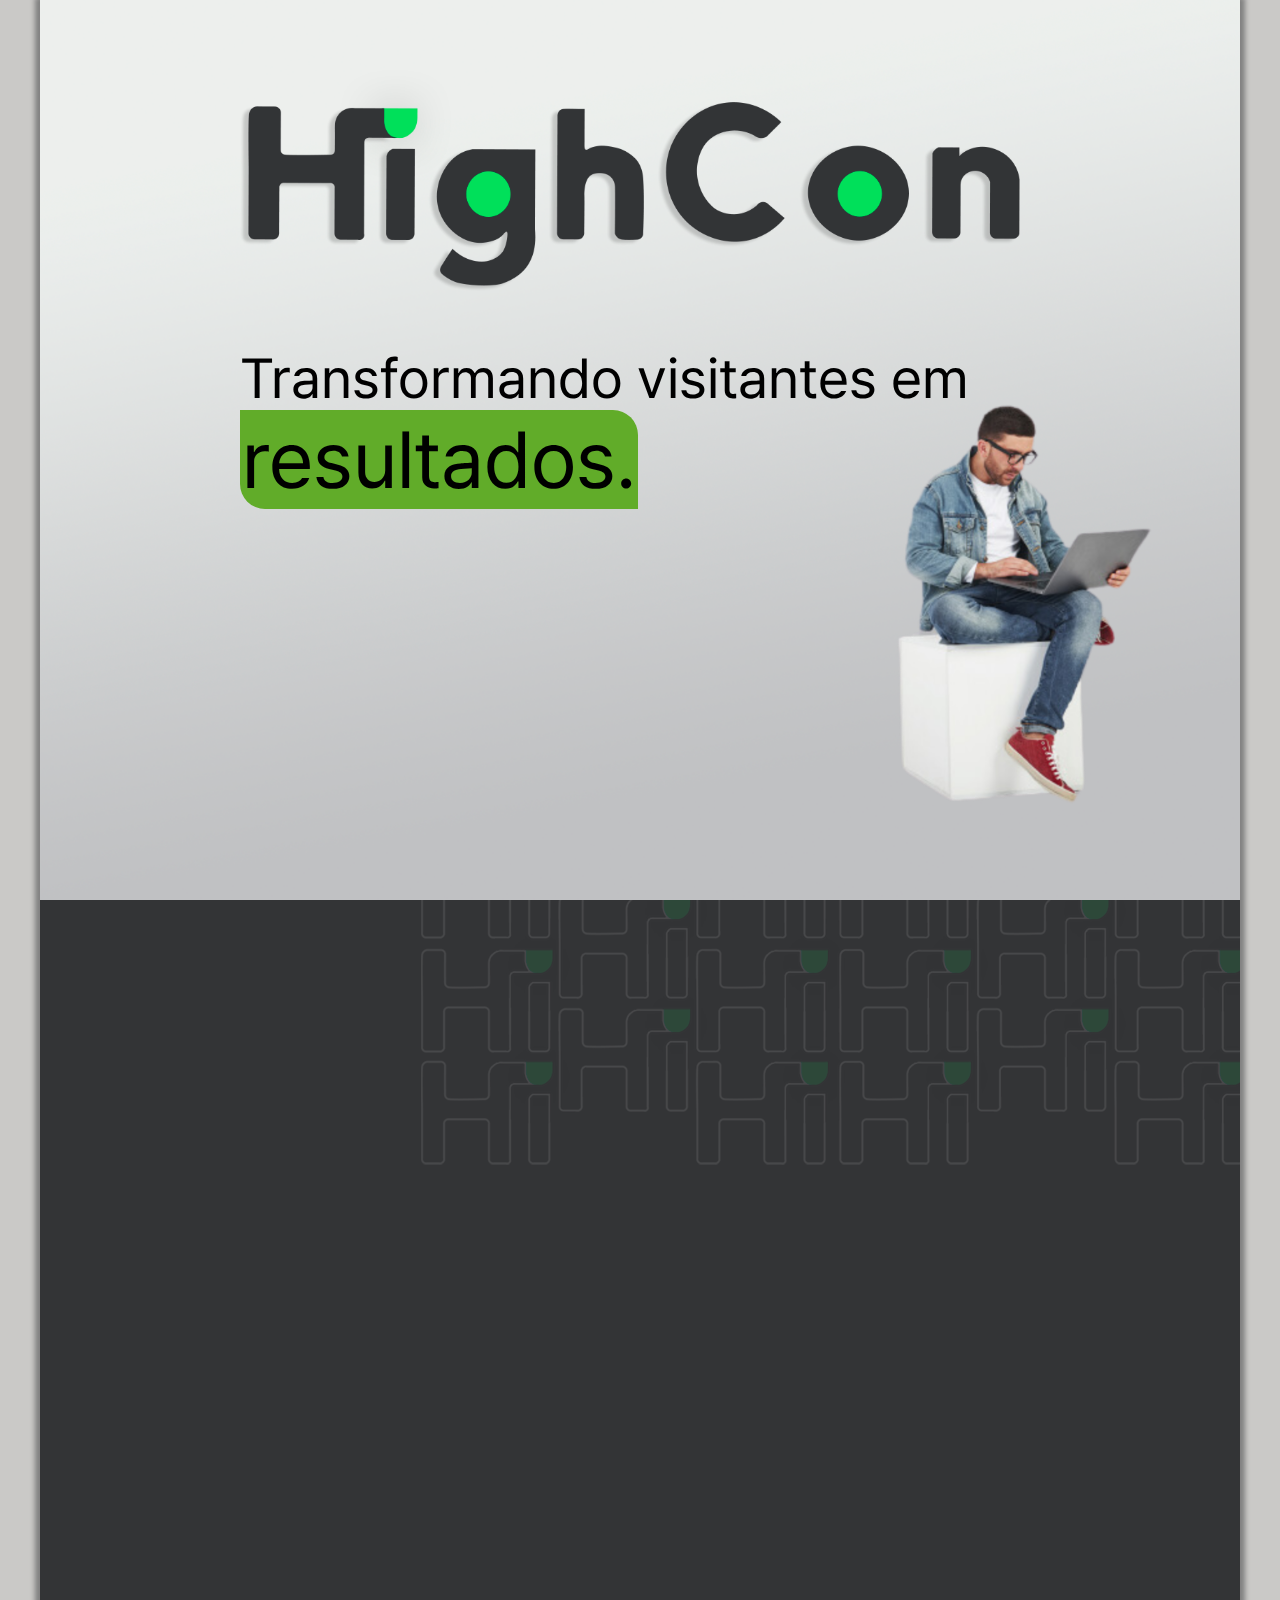
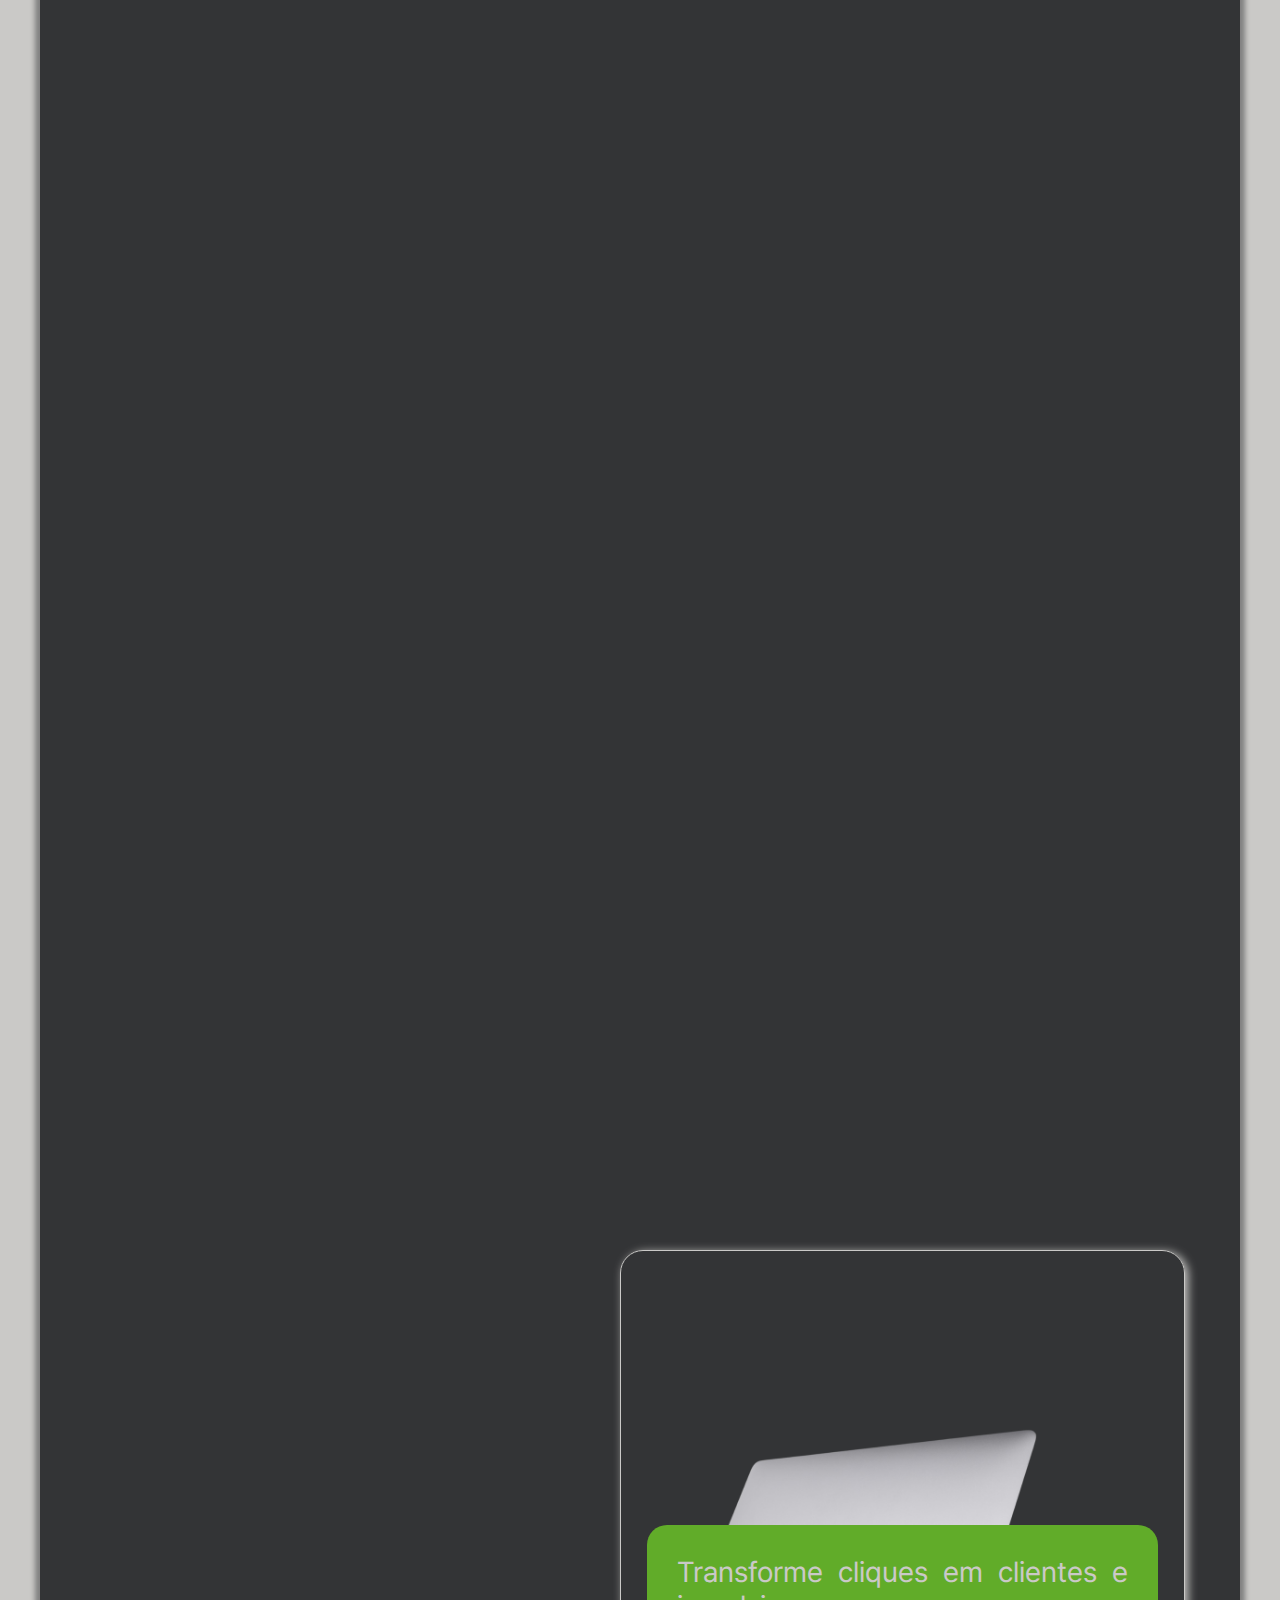
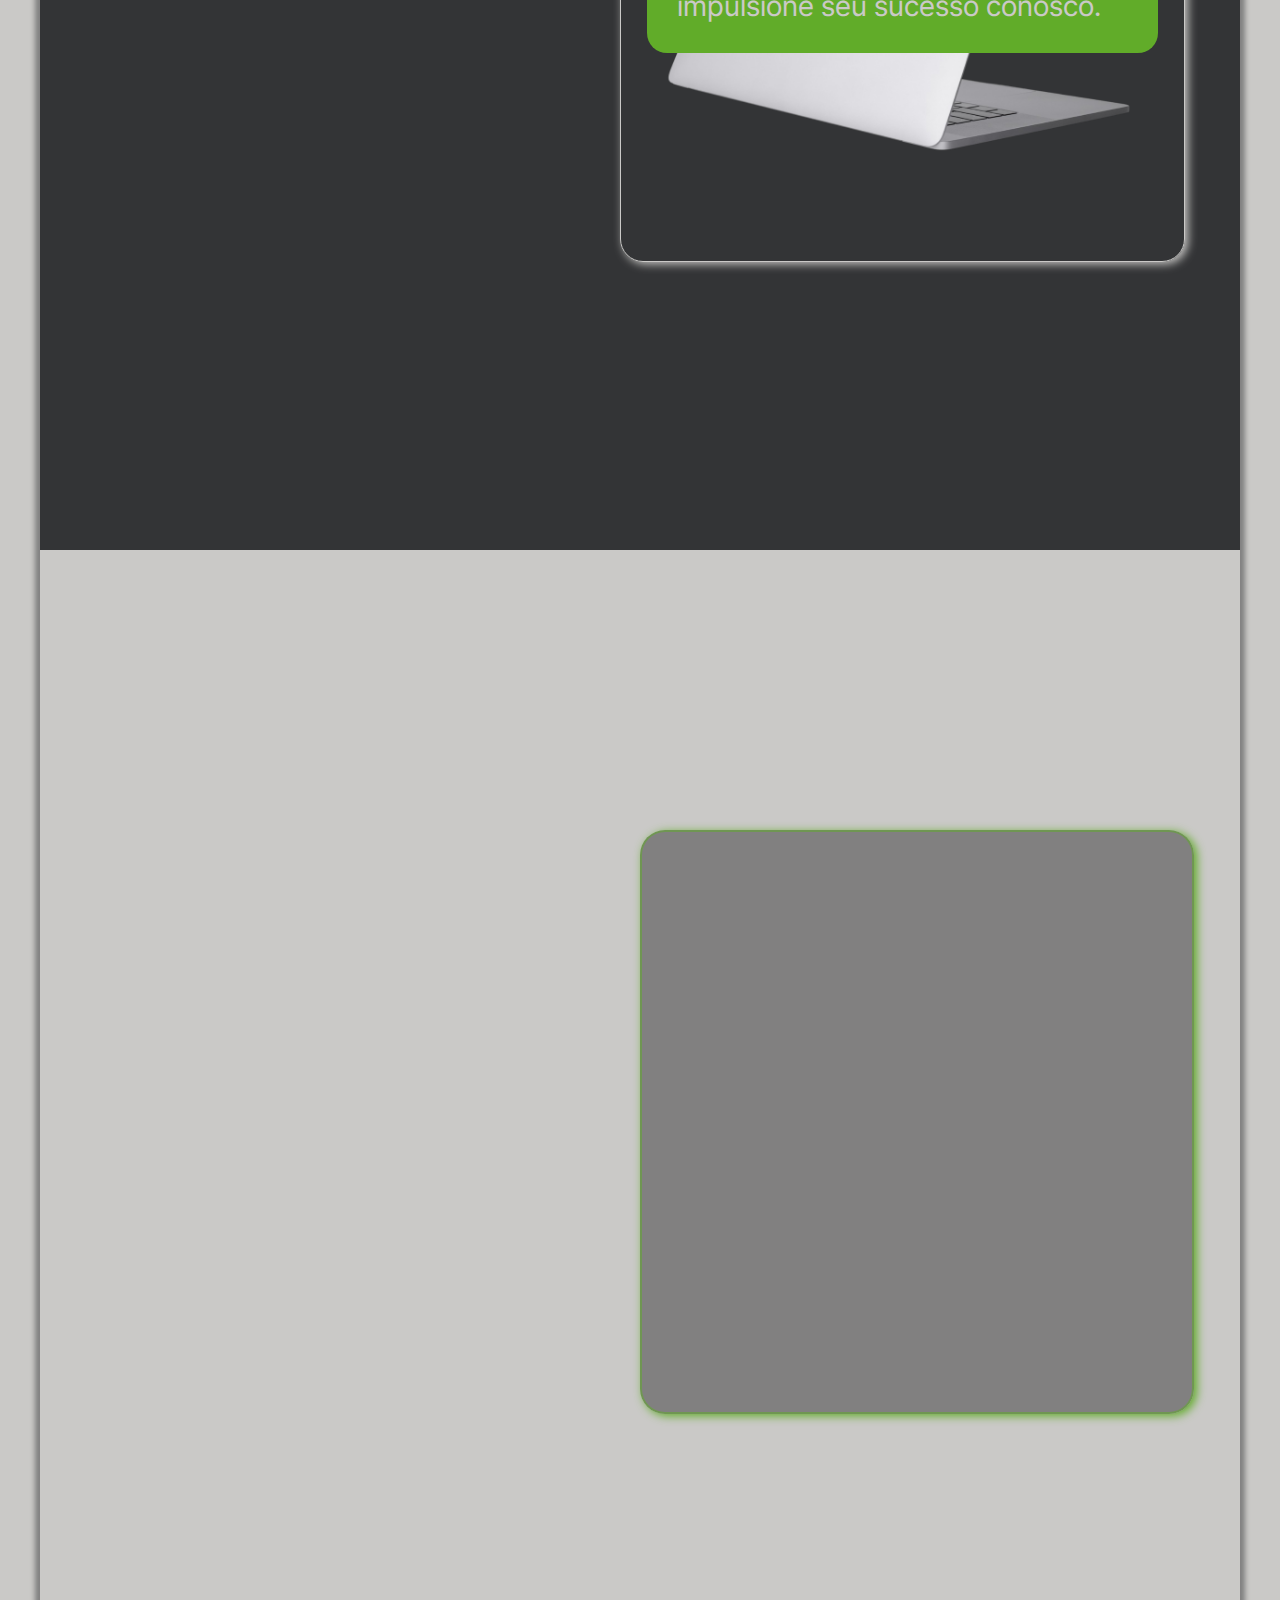
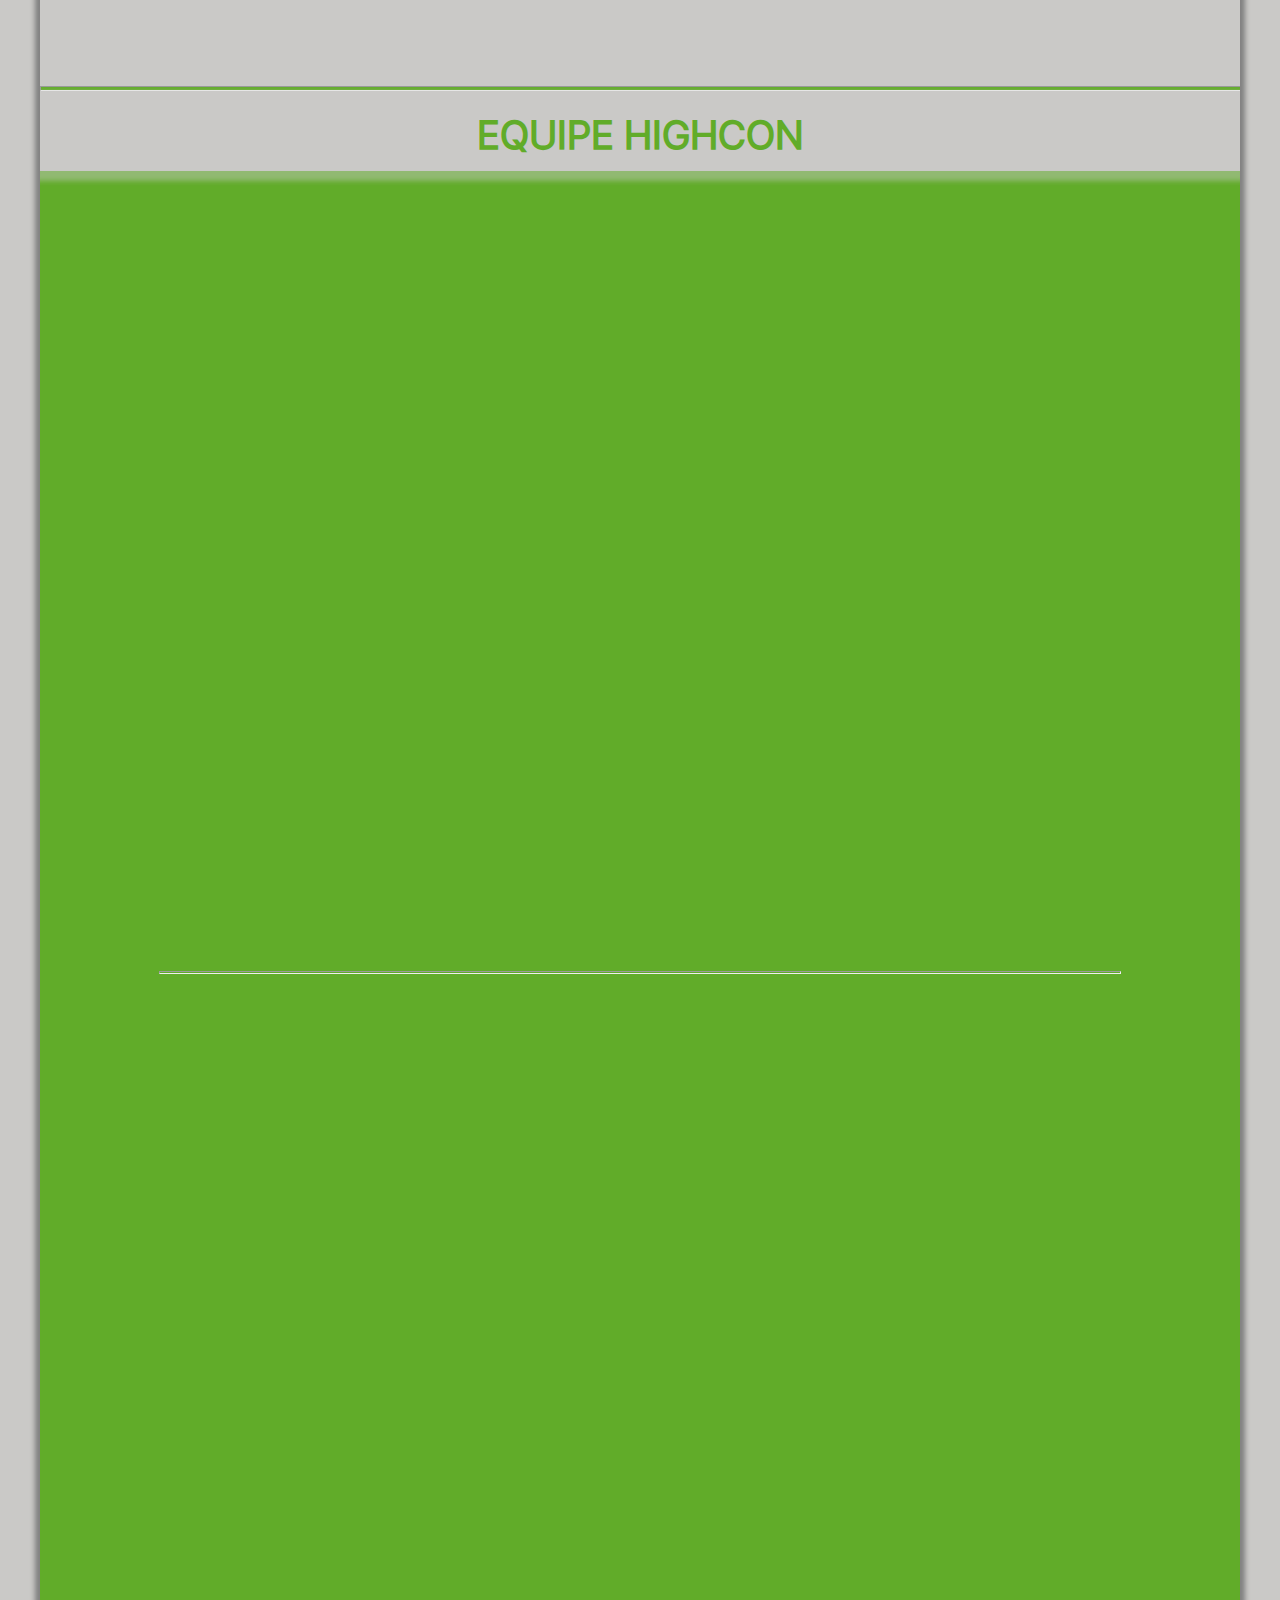
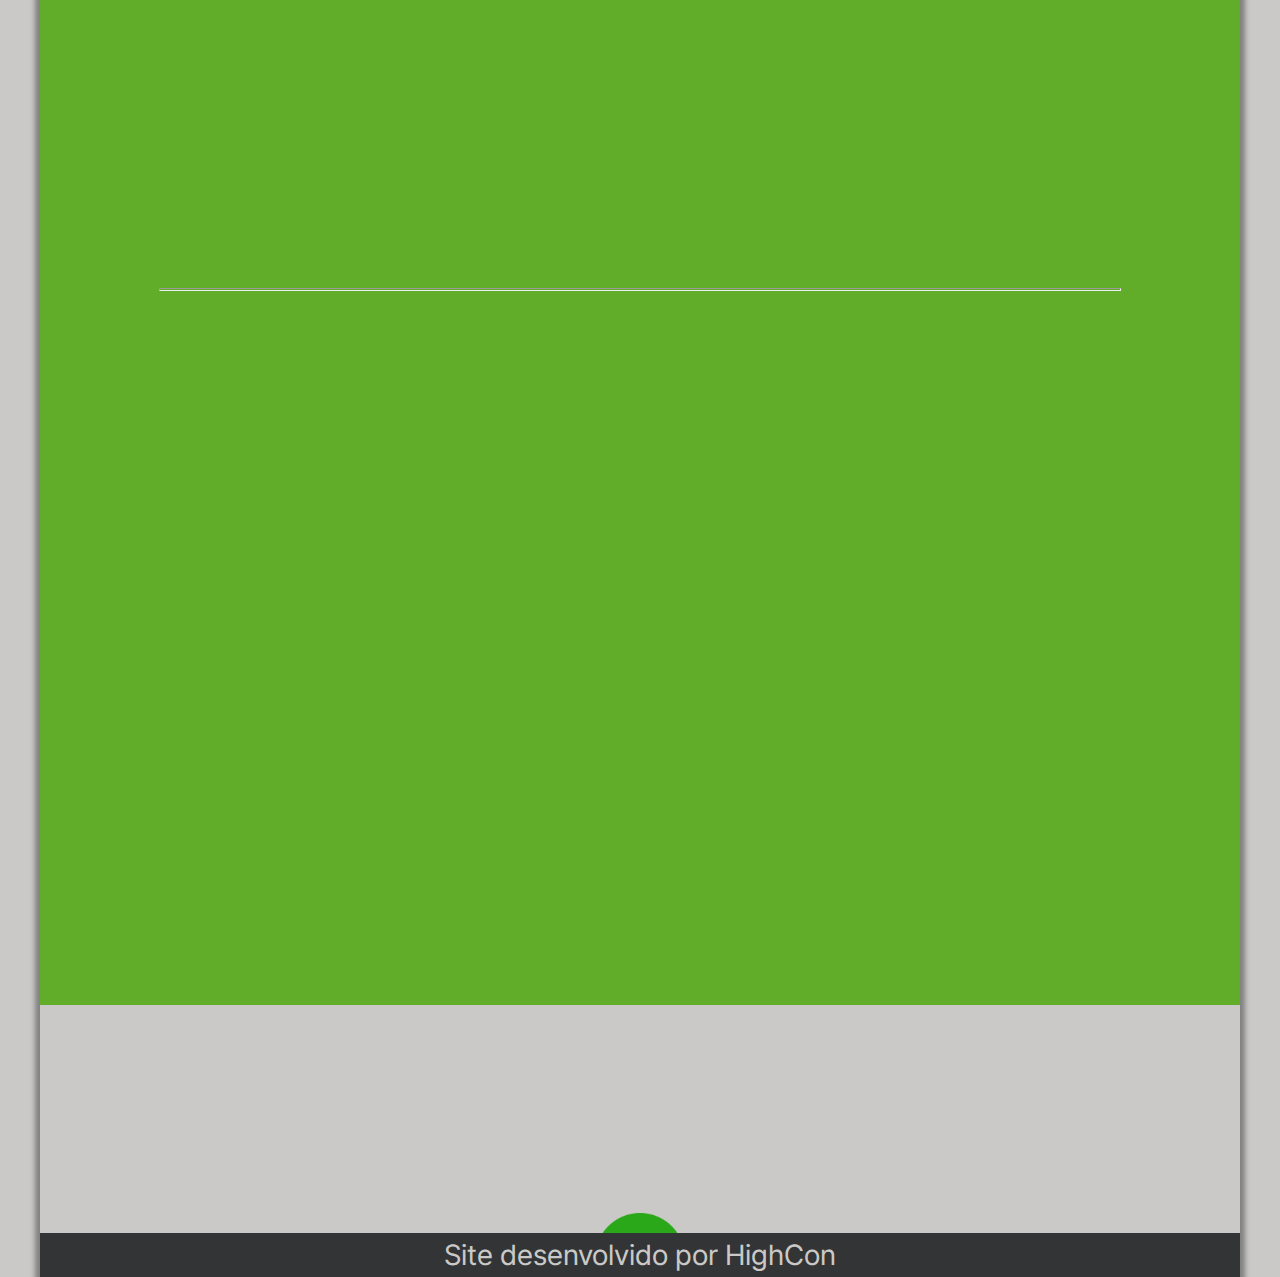
<file: index.html>
<!DOCTYPE html>
<html lang="pt-br">

<head>
    <meta charset="UTF-8">
    <meta name="viewport" content="width=device-width, initial-scale=1.0">
    <title>HighCon</title>
    <!--CSS-->
    <link rel="stylesheet" href="style.css">
    <link rel="stylesheet" href="media.css">
    <!--Animação-->
    <link rel="stylesheet" href="https://unpkg.com/aos@next/dist/aos.css" />
    <!--Favicon-->
    <link rel="shortcut icon" href="medias/img/highconverde2.jpg" type="image/jpeg">
    <!--Fonte Opens Sans-->
    <link rel="preconnect" href="https://fonts.googleapis.com">
    <link rel="preconnect" href="https://fonts.gstatic.com" crossorigin>
    <link href="https://fonts.googleapis.com/css2?family=Open+Sans:ital,wght@0,300..800;1,300..800&display=swap" rel="stylesheet">
    <!--Fonte Roboto-->
    <link rel="preconnect" href="https://fonts.googleapis.com">
    <link rel="preconnect" href="https://fonts.gstatic.com" crossorigin>
    <link href="https://fonts.googleapis.com/css2?family=Roboto:ital,wght@0,100;0,300;0,400;0,500;0,700;0,900;1,100;1,300;1,400;1,500;1,700;1,900&display=swap" rel="stylesheet">

    <!--Icone Menu-->
    <link href="https://fonts.googleapis.com/icon?family=Material+Icons" rel="stylesheet">
    <!--icone mensagem-->
    <link rel="stylesheet" href="https://fonts.googleapis.com/css2?family=Material+Symbols+Outlined:opsz,wght,FILL,GRAD@20..48,100..700,0..1,-50..200" />
    <!--icone e-mail-->
    <link rel="stylesheet" href="https://fonts.googleapis.com/css2?family=Material+Symbols+Outlined:opsz,wght,FILL,GRAD@20..48,100..700,0..1,-50..200" />

</head>

<body>
    <main>
        <div class="container" id="highcon">
            <div id="logo_high">
                <img id="logo" data-aos="zoom-in" src="medias/img/HIGH_CON.png" alt="logo HighCon" data-aos="fade-in">

            </div>
            <div class="paragrafo">
                <p data-aos="fade-right">Transformando visitantes em<br> <span id="resultados" data-aos="fade-in">resultados.</span>
                </p>
            </div>
            <div class="imagens">
                <img id="man_notebook" data-aos="fade-left" src="medias/img/homem_com_notebook.png" alt="homem sentado com notebook ">
            </div>
        </div>
        <div class="container" id="converter">
            <div class="paragrafo">
                <h1 id="title_converter" data-aos="fade-left">Converter.</h1>
                <p data-aos="fade-up">Uma landing page eficaz é capaz de converter instantaneamente os <span class="bold_verde" data-aos="fade-right">visitantes</span> em <span class="bold_verde" data-aos="fade-left">potenciais clientes.</span></p>
            </div>
            <div class="imagens">
                <img id="note_aberto" src="medias/img/notebook.png" alt="notebook aberto" data-aos="slide-left">
            </div>
        </div>

        <div class="container" id="imersao">
            <div class="paragrafo">
                <h1 data-aos="fade-down">Imersão &<br>Responsividade.</h1>
                <p data-aos="fade-left">Um <span class="bold_verde">layout atrativo</span> e um <span class="bold_verde">copy persuasivo</span> são essenciais para cativar seus prospects.</p>
                <p data-aos="fade-right">Além disso, um site <span class="bold_verde">otimizado </span>é crucial para proporcionar a<span class="bold_verde"> melhor experiência ao usuário</span> e impulsionar os resultados <span class="bold_verde">na gestão de tráfego</span>.</p>
            </div>
            <div class="imagens">
                <img id="celular_verde" data-aos="fade-left" src="medias/img/celular_verde740x900.png" alt=" ">
            </div>
        </div>

        <div class="container" id="landing">
            <div class="paragrafo">
                <h1 data-aos="slide-down">LANDING PAGES E SITES</h1>
                <p data-aos="slide-right">Na HighCon,nossos sites e landing pages são projetados para converter.</p>
                <p data-aos="slide-left">Com estética cativante e chamadas a ação irresistíveis, garantimos uma jornada do visitante que resulta em conversões tangíveis.</p>
                <div class="destaque" data-aos="slide-up">
                    <p class="destaque_verde">Transforme cliques em clientes e impulsione seu sucesso conosco.</p>
                </div>
            </div>
            <div class="imagens">
                <img id="not_landing" src="medias/img/notebook_semfundo.png" alt="notebook aberto" data-aos="slide-left">
            </div>

        </div>
        <div class="container" id="landing_desktop">
            <div class="imagens">
                <img id="not_landing" src="medias/img/notebook_semfundo.png" alt="notebook aberto" data-aos="slide-left">
            </div>
            <div class="paragrafo">
                <h1 data-aos="slide-down">LANDING PAGES E SITES</h1>
                <p data-aos="slide-right">Na HighCon,nossos sites e landing pages são projetados para converter.</p>
                <p data-aos="slide-left">Com estética cativante e chamadas a ação irresistíveis, garantimos uma jornada do visitante que resulta em conversões tangíveis.</p>
                <div class="destaque" data-aos="slide-down">
                    <p class="destaque_verde">Transforme cliques em clientes e impulsione seu sucesso conosco.</p>
                </div>
            </div>


        </div>
        <div class="container" id="gestao">

            <div class="paragrafo" class="on-screen">
                <h1 data-aos="slide-down">GESTÃO DE TRÁFEGO</h1>
                <p data-aos="fade-left">A gestão de tráfego com um site/landing page eficaz é vital para impulsionar as vendas.</p>
                <p data-aos="fade-right">Direcionando tráfego qualificado para uma presença online bem elaborada, aumentamos<br>visibilidade e a chance de conversão.</p>
                <div class="destaque" data-aos="fade-up">
                    <p class=" destaque_verde ">Essa combinação estratégica impulsiona a geração de leads, otimizando a eficiência na transformação de visitantes em clientes.</p>
                </div>
            </div>
            <div class="imagens">
                <img id="mao_celular" src="medias/img/celular740x900.png" alt="notebook aberto" data-aos="fade-right">
            </div>

        </div>
        <div class="container" id="equipe">
            <div class="time_high">
                <hr class="hr_equipe">
                <div>
                    <h1>EQUIPE HIGHCON</h1>
                </div>
                <div class="perfil" class="anderson">
                    <img src="medias/fotos/petry.png" alt="Foto Sócio Anderson Petry" class="imagem" data-aos="fade-right">

                    <p class="paragrafo" class="anderson" data-aos="fade-left">Esse é o <span class="bold_white">Anderson</span> (mais solicitado com Petry), um entusiasta de tecnologia, tem como responsabilidade garantir que seu site seja responsivo e otimizado para que o <span class="bold_white ">SEO</span>                        esteja alinhado à sua estratégia. Nosso objetivo é aumentar sua visibilidade, buscando a maior taxa de sucesso possível. Estamos comprometidos em oferecer soluções tecnológicas que impulsionem sua presença digital e aprimorem sua
                        performance na web.
                    </p>
                </div>
                <hr class="hr_equipe1">
                <div class="perfil " class="gustavo">
                    <img src="medias/fotos/gustavo.jpg" alt="Foto sócio Gustavo Schoreder" class="imagem" data-aos="fade-left">
                    <p class="paragrafo" class="gustavo" data-aos="fade-right">Com uma imersão de seis anos no dinâmico mundo do marketing, <span class="bold_white ">Gustavo Schroeder</span> personifica a essência da comunicação e criatividade na HighCon, ocupando o cargo de diretor de marketing. Com um olhar
                        abrangente que abarca todas as facetas e estratégias do marketing, Gustavo concentra sua energia no universo digital, trazendo consigo um arsenal de conhecimentos para impulsionar os resultados da empresa. Sua vasta experiência
                        e paixão pelo marketing o tornam um verdadeiro maestro das campanhas, pronto para elevar a marca a novos patamares de sucesso.</p>

                </div>
                <hr class="hr_equipe1">
                <div class="perfil " class="joelson">
                    <img src="medias/fotos/joelson.jpg" alt="Foto sócio Joelson Machado" class="imagem" data-aos="fade-right">
                    <p class="paragrafo" class="joelson" data-aos="fade-left">Cuidando do nosso comercial, temos <span class="bold_white">Joelson Machado</span>, diretor comercial da Highcon. Com mais de 10 anos de experiência em vendas, seu trabalho é ajudar empresas a ganhar visibilidade na internet e aumentar
                        sua lucratividade. Nosso foco é fazer com que nossos clientes conquistem seu espaço online, chegando a mais pessoas com menos esforço.</p>
                </div>
            </div>

        </div>
        <div id="contato">
            <h1 data-aos="fade-down">Vamos bater um papo?</h1>
            <a href="https://wa.me/5547996575683" id="whats_a"><img src="medias/img/whats.png" id="whats_icone" alt="whatsapp" data-aos="slide-up">
            </a>
            <!-- <a href="mailto:adm.highcon@gmail.com " type="e-mail-- "><span class="material-symbols-outlined " id="icone_email ">
                mail
                </span></a>-->
        </div>
        <footer>
            <div>
                <p id="rodape">Site desenvolvido por HighCon</p>
            </div>
        </footer>
    </main>

    <script src="https://unpkg.com/aos@next/dist/aos.js "></script>
    <script>
        AOS.init({
            duration: 2000,
        });
    </script>
</body>


</html>

</html>
</file>
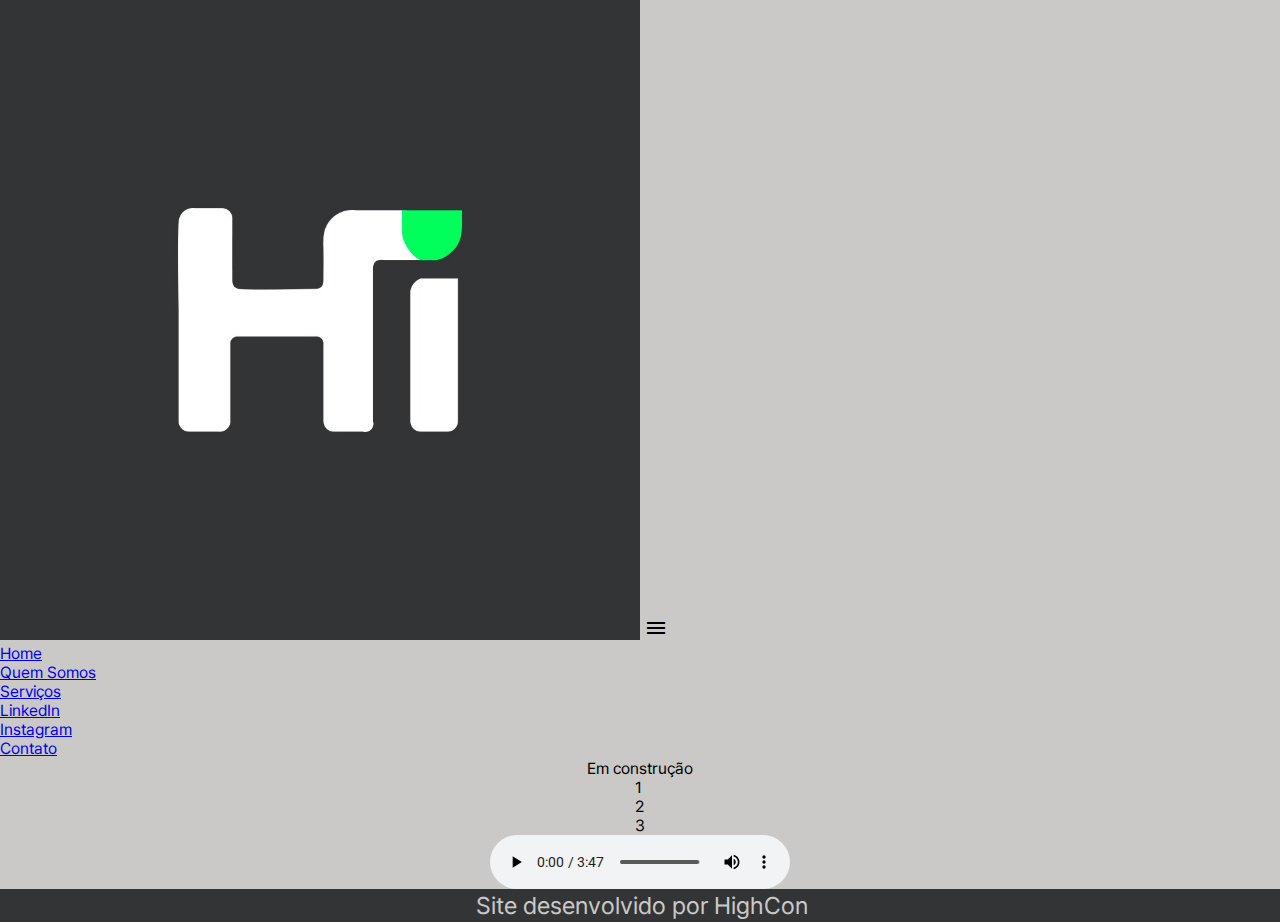
<file: src/servicos.html>
<!DOCTYPE html>
<html lang="pt-br">

<head>
    <meta charset="UTF-8">
    <meta name="viewport" content="width=device-width, initial-scale=1.0">
    <title>HighCon</title>
    <!--CSS-->
    <link rel="stylesheet" href="../css/style.css">
    <link rel="stylesheet" href="../css/media.css">
    <!-- JS -->
    <script type="text/javascript" src="../js/script.js"></script>
    <link rel="shortcut icon" href="../medias/img/highconverde2.jpg" type="image/jpeg">
    <!--Fonte Opens Sans-->
    <link rel="preconnect" href="https://fonts.googleapis.com">
    <link rel="preconnect" href="https://fonts.gstatic.com" crossorigin>
    <link href="https://fonts.googleapis.com/css2?family=Open+Sans:ital,wght@0,300..800;1,300..800&display=swap" rel="stylesheet">
    <!--Fonte Roboto-->
    <link rel="preconnect" href="https://fonts.googleapis.com">
    <link rel="preconnect" href="https://fonts.gstatic.com" crossorigin>
    <link href="https://fonts.googleapis.com/css2?family=Roboto:ital,wght@0,100;0,300;0,400;0,500;0,700;0,900;1,100;1,300;1,400;1,500;1,700;1,900&display=swap" rel="stylesheet">

    <!--Icone Menu-->
    <link href="https://fonts.googleapis.com/icon?family=Material+Icons" rel="stylesheet">

</head>

<body onresize="mudouTamanho()">
    <header>
        <img src="../medias/img/logoverde.jpg" alt="Logo HighCon">
        <i id="menu_burguer" class="material-icons" onclick="clickMenu()">menu</i>
        <menu id="menu_itens">
            <ul>
                <li><a href="../index.html">Home</a></li>
                <li><a href="#">Quem Somos</a></li>
                <li><a href="#">Serviços</a></li>
                <li><a href="#">LinkedIn</a></li>
                <li><a href="#">Instagram</a></li>
                <li><a href="https://api.whatsapp.com/send?phone=5547996575683">Contato</a></li>
            </ul>
        </menu>
    </header>
    <main>
        <p id="em_construcao">Em construção</p>
        <div id="container">
            <div class="card_service">1</div>
            <div class="card_service">2</div>
            <div class="card_service">3</div>
        </div>
        <audio controls autoplay id="myaudio">
            <source src="../medias/music/High Voltage - Linkin Park (128kbit_AAC).m4a" type="audio/mpeg">
        </audio>
    </main>
    <footer>
        <p id="rodape">Site desenvolvido por HighCon</p>
    </footer>

</body>

</html>
</file>
<file: style.css>
@charset "UTF-8";
@media screen and (min-width:769px) {
    @font-face {
        font-family: 'Pretendard';
        src: url('../fonts/pretendard/public/static/Pretendard-Regular.otf');
    }
    * {
        padding: 0px;
        margin: 0px;
        font-size: 1em;
        font-family: var(--font3);
    }
     :root {
        --cor1: #cac9c7;
        --cor1t: #cac9c776;
        --cor2: #333436;
        --cor2t: #3334367c;
        --cor3: #61ac29;
        --cor4: #A9ABAA;
        --font1: "Roboto", sans-serif;
        --font2: "Open Sans", sans-serif;
        --font3: "Pretendard", "Roboto", sans-serif;
    }
    body,
    html {
        display: block;
        margin: 0;
        padding: 0;
        background-color: var(--cor1);
        font-family: var(--font3);
        margin: auto;
    }
    main {
        display: block;
        min-width: 300px;
        max-width: 1200px;
        margin: auto;
        box-shadow: 0 2px 5px 5px var(--cor2t);
        overflow: hidden;
    }
    /* --- CONFIGURAÇÕES GERAIS ---*/
    .imagens {
        display: block;
        margin-top: auto;
        margin-right: auto;
        margin-bottom: auto;
        margin-left: auto;
    }
    .bold_verde {
        font-size: 1.2em;
        color: var(--cor3);
        font-weight: bolder;
    }
    /* --- PRIMEIRA LAMINA ---*/
    #highcon {
        background-image: url(medias/img/fundo_off_white.png);
        background-size: cover;
        margin: 0px;
        height: 100vh;
        transition: all 4s ease-in;
    }
    #logo {
        margin: 70px 0px 0px 200px;
        font-size: 3em;
        width: 65%;
    }
    #man_notebook {
        display: block;
        position: relative;
        float: right;
        margin-top: -120px;
        height: 450px;
        z-index: 1;
    }
    #highcon .paragrafo {
        margin: 40px 0px 0px 200px;
    }
    #highcon .paragrafo p {
        font-size: 3.5em;
        margin: 50px 0px 0px 0px;
    }
    #highcon span {
        font-size: 5rem;
        padding: 2px;
        margin-top: 2px;
        background-color: var(--cor3);
        border-radius: 0 25px 0 25px;
    }
    /* --- SEGUNDA LAMINA ---*/
    #converter {
        display: flex;
        background-image: url(medias/img/hihihihihih.png);
        background-color: var(--cor2);
        position: relative;
        background-attachment: fixed;
        background-repeat: no-repeat;
        background-position: right;
        width: 100%;
        height: 100vh;
        color: var(--cor1);
    }
    #converter .paragrafo {
        display: block;
        margin-top: auto;
        margin-bottom: auto;
        min-width: 450px;
        max-width: 80%;
    }
    #converter .paragrafo p {
        display: block;
        font-size: 3em;
        margin-top: auto;
        margin-bottom: auto;
        margin-left: 100px;
        padding-top: 20px;
        min-width: 450px;
        max-width: 80%;
        text-align: right;
    }
    #converter .paragrafo h1 {
        display: block;
        text-align: right;
        justify-content: center;
        padding-right: 30px;
        font-size: 4.5em;
        color: var(--cor3);
    }
    #note_aberto {
        display: block;
        margin-top: auto;
        margin-bottom: auto;
        padding-right: 50px;
        width: 500px;
    }
    /* --- TERCEIRA LAMINA ---*/
    #imersao {
        display: flex;
        background-image: url(medias/img/hihihihihih.png);
        background-color: var(--cor2);
        position: relative;
        background-attachment: fixed;
        background-repeat: no-repeat;
        background-position: right;
        width: 100%;
        height: 100vh;
        color: var(--cor1);
    }
    #imersao .paragrafo h1 {
        display: block;
        text-align: right;
        justify-content: center;
        padding-right: 20px;
        font-size: 4rem;
        color: var(--cor3);
    }
    #imersao .paragrafo {
        display: block;
        margin-top: auto;
        margin-bottom: auto;
        min-width: 450px;
        max-width: 80%;
        text-align: justify;
    }
    #imersao .paragrafo p {
        display: block;
        font-size: 2em;
        margin-top: auto;
        margin-bottom: auto;
        margin-left: 100px;
        padding-top: 20px;
        min-width: 450px;
        max-width: 80%;
        text-align: right;
    }
    #celular_verde {
        display: block;
        margin-top: auto;
        margin-bottom: auto;
        padding-right: 70px;
        width: 500px;
    }
    /* --- QUARTA LAMINA ---*/
    #landing {
        display: none;
    }
    #landing_desktop {
        display: flex;
        background-image: url(medias/img/hihihihihih.png);
        background-color: var(--cor2);
        position: relative;
        background-attachment: fixed;
        background-repeat: no-repeat;
        background-position: right;
        padding-top: 150px;
        width: 100%;
        height: 100vh;
    }
    #hr_landing {
        width: 100%;
        height: 1px;
    }
    #landing_desktop h1 {
        background-color: var(--cor3);
        border-radius: 23px 23px 0 0;
        margin-left: auto;
        margin-right: auto;
        padding: 15px 20px;
        text-align: center;
        overflow: hidden;
        width: 100%;
        font-size: 2.5em;
    }
    #landing_desktop .paragrafo {
        display: block;
        margin-left: auto;
        margin-right: 55px;
        height: 610px;
        color: var(--cor1);
        border: 1px solid var(--cor1);
        border-radius: 23px;
        overflow: hidden;
        box-shadow: 3px 2px 10px var(--cor1);
    }
    #landing_desktop .paragrafo p {
        display: block;
        font-size: 1.8em;
        text-align: justify;
        padding: 30px;
    }
    #landing_desktop .destaque_verde {
        display: block;
        font-size: 1.8em;
        align-items: center;
        background-color: #61ac29;
        padding-right: 40px;
        margin-left: auto;
        margin-right: auto;
        border-radius: 20px;
        text-align: center;
        max-width: 80%;
    }
    #landing_desktop #not_landing {
        display: block;
        margin-top: -220px;
        margin-bottom: auto;
        padding-left: 30px;
        padding-right: 50px;
        width: 500px;
    }
    /* --- QUINTA LAMINA ---*/
    #gestao {
        display: block;
        background-image: url(medias/img/hihihihihih.png);
        background-color: var(--cor1);
        position: relative;
        background-attachment: fixed;
        height: 100%;
    }
    #gestao .imagens img {
        display: block;
        margin-top: -378px;
        width: 50%;
        width: 550px;
        height: 650px;
    }
    #gestao h1 {
        background-color: var(--cor3);
        border-radius: 23px 23px 0 0;
        margin-left: auto;
        margin-right: auto;
        padding: 15px 20px;
        text-align: center;
        overflow: hidden;
        width: 100%;
        height: 50px;
        font-size: 3em;
    }
    #gestao .paragrafo {
        display: flex;
        flex-direction: column;
        border: 2px solid #62ac2986;
        background-color: var(--cor2t);
        border-radius: 25px;
        color: white;
        margin-top: 280px;
        margin-left: 50%;
        margin-right: 150px;
        width: 550px;
        height: 580px;
        overflow: hidden;
        box-shadow: 3px 2px 10px var(--cor3);
    }
    #gestao .paragrafo p {
        display: block;
        font-size: 1.5em;
        margin-left: auto;
        margin-right: auto;
        padding-top: 20px;
        padding-bottom: 30px;
        max-width: 80%;
    }
    #gestao .destaque_verde {
        display: block;
        font-size: 1.5em;
        align-items: center;
        background-color: #61ac29;
        margin-left: auto;
        margin-right: auto;
        padding: 15px;
        border-radius: 20px;
        text-align: center;
    }
    /* --- SEXTA LAMINA ---*/
    #equipe {
        display: block;
        background-image: url(medias/img/hihihihihih.png);
        background-color: var(--cor3);
        background-attachment: fixed;
        margin-left: auto;
        margin-right: auto;
        padding-bottom: 30px;
        overflow: hidden;
        height: 100%;
    }
    .hr_equipe {
        height: 3px;
        width: 100%;
    }
    #equipe h1 {
        display: block;
        width: 100%;
        height: 30px;
        background-color: var(--cor1);
        color: var(--cor3);
        font-size: 2.5em;
        text-align: center;
        justify-content: center;
        box-shadow: 0px 5px 5px var(--cor1t);
        font-size: 2.5em;
        text-align: center;
        padding-top: 20px;
        padding-bottom: 30px;
        box-shadow: 0px 5px 5px 5px var(--cor1t);
    }
    #equipe p {
        display: block;
        background-color: var(--cor1t);
        text-align: justify;
        margin-left: auto;
        margin-right: auto;
        padding: 15px;
        width: 650px;
        font-size: 2em;
        border: 1px solid var(--cor1);
        border-radius: 15px;
        box-shadow: 2px 3px 3px var(--cor2t);
    }
    .hr_equipe1 {
        margin-top: 40px;
        margin-left: auto;
        margin-right: auto;
        height: 1px;
        width: 80%;
    }
    .perfil img {
        display: block;
        margin: 30px auto 30px auto;
        width: 250px;
        height: 250px;
        border-radius: 50px;
        box-shadow: 2px 5px 5px var(--cor2);
    }
    #contato {
        display: flex;
        flex-direction: column;
        background-color: var(--cor1);
        overflow: hidden;
    }
    #contato h1 {
        display: block;
        font-size: 2em;
        text-align: center;
        margin-top: 20px;
        margin-left: auto;
        margin-right: auto;
        padding-top: 20px;
        padding-bottom: 20px;
        background-color: var(--cor3);
        border-radius: 25px;
        width: 350px;
    }
    #contato a {
        text-decoration: none;
        padding: 20px 0 20px 0;
    }
    /*icone mesangem*/
    .material-symbols-outlined {
        font-variation-settings: 'FILL' 0, 'wght' 400, 'GRAD' 0, 'opsz' 24;
        font-size: 50px;
    }
    #whats_a img {
        display: block;
        margin-left: auto;
        margin-right: auto;
        align-items: center;
        width: 90px;
        height: 90px;
    }
    /* --- RODAPÉ ---*/
    footer {
        background-color: var(--cor2);
        color: var(--cor1);
        font-size: 1.8em;
        padding: 5px;
        text-align: center;
        overflow: hidden;
    }
    footer div {
        overflow: hidden;
    }
    footer p {
        background-color: var(--cor2);
        color: var(--cor1);
        font-size: 1em;
    }
}
</file>
<file: media.css>
@charset "UTF-8";
@media screen and (max-width: 768px) {
    * {
        padding: 0px;
        margin: 0px;
        font-size: 16px;
        font-family: var(--font3);
        width: 100%;
    }
     :root {
        --cor1: #cac9c7;
        --cor1t: #cac9c776;
        --cor2: #333436;
        --cor2t: #333436;
        --cor3: #61ac29;
        --cor3t: #62ac2977;
        --cor4: #A9ABAA;
        --font1: "Roboto", sans-serif;
        --font2: "Open Sans", sans-serif;
        --font3: "Pretendard", "Roboto", sans-serif;
    }
    @font-face {
        font-family: "Pretendard", "Roboto";
        src: url('../fonts/pretendard/public/static/Pretendard-Regular.otf');
    }
    body {
        display: block;
        flex-direction: column;
        width: 100vw;
        align-items: center;
    }
    main {
        width: 100%;
        overflow: hidden;
    }
    #highcon {
        background-image: url(medias/img/fundo_off_white.png);
        background-attachment: fixed;
        background-size: cover;
        /*alterado background-size*/
        width: 100%;
        overflow: hidden;
    }
    #logo_high {
        display: block;
        margin-left: auto;
        margin-right: auto;
        padding-top: 15px;
        padding-left: 25px;
        width: 90%;
    }
    #logo {
        width: 330px;
    }
    #highcon .paragrafo p {
        padding-left: 27px;
        font-size: 1.5em;
        line-height: 3cap;
    }
    .paragrafo #resultados {
        font-size: 1.8em;
        transition: all 2s linear;
        padding: 4px;
        background-color: var(--cor3);
        border-radius: 15px;
    }
    #highcon #man_notebook {
        display: block;
        margin-top: -70px;
        width: 300px;
        height: 350px;
        margin-left: auto;
        margin-right: -30px;
        /*alterado margin-righ de 20px para -20px*/
    }
    #converter {
        display: block;
        background-image: url(medias/img/hihihihihih.png);
        background-attachment: fixed;
        background-size: contain;
        background-color: var(--cor2);
        width: 100%;
    }
    #converter h1 {
        display: block;
        text-align: center;
        background-color: var(--cor1t);
        padding-top: 20px;
        padding-bottom: 20px;
        font-size: 3em;
        color: var(--cor3);
        transition: all 3s ease;
        box-shadow: 0px 10px 10px var(--cor1t);
    }
    #converter p {
        margin: auto;
        text-align: center;
        font-size: 1.5em;
        padding: 20px 15px 15px 0px;
        color: var(--cor1);
    }
    .bold_verde {
        color: var(--cor3);
        font-size: 1.3em;
    }
    .imagens #note_aberto {
        display: block;
        margin: 10px auto 0 auto;
        padding-top: 20px;
        padding-bottom: 50px;
        width: 350px;
        height: 300px;
    }
    #imersao {
        display: block;
        align-items: center;
        background-image: url(medias/img/hihihihihih.png);
        background-attachment: fixed;
        background-size: contain;
        background-color: var(--cor2);
    }
    #imersao h1 {
        color: var(--cor3);
        background-color: var(--cor1t);
        font-size: 2.5em;
        text-align: center;
        padding-top: 25px;
        padding-bottom: 20px;
        box-shadow: 0px 10px 10px var(--cor1t);
    }
    #imersao p {
        color: var(--cor1);
        font-size: 1.6em;
        text-align: center;
        padding: 20px 15px 15px 0px;
    }
    #imersao #celular_verde {
        display: flex;
        margin-left: auto;
        margin-right: auto;
        width: 300px;
    }
    #landing_desktop {
        display: none;
    }
    #landing {
        display: block;
        align-items: center;
        background-image: url(medias/img/hihihihihih.png);
        background-attachment: fixed;
        background-size: contain;
        background-color: var(--cor1);
    }
    #landing h1 {
        color: var(--cor1);
        background-color: var(--cor3);
        font-size: 2.5em;
        text-align: center;
        padding-top: 20px;
        padding-bottom: 20px;
        box-shadow: 0px 10px 10px var(--cor2t);
    }
    #landing p {
        color: var(--cor2);
        text-align: justify;
        font-size: 1.6em;
        text-align: center;
        padding-top: 20px;
    }
    #landing .paragrafo {
        border: 1px solid var(--cor3);
        padding-bottom: 20px;
    }
    #not_landing {
        display: none;
        margin-top: -30px;
        width: 300px;
        margin-left: auto;
        margin-right: auto;
    }
    #landing .destaque_verde {
        background-color: var(--cor3);
        justify-content: center;
        margin: 10px;
        width: 250px;
        margin-left: auto;
        margin-right: auto;
        padding: 15px;
        border-radius: 15px;
        box-shadow: 3px 3px 3px var(--cor2t);
        color: var(--cor1);
    }
    .destaque_verde p {
        color: var(--cor1);
    }
    #gestao {
        display: block;
        align-items: center;
        background-image: url(medias/img/hihihihihih.png);
        background-attachment: fixed;
        background-size: contain;
        background-color: var(--cor2);
    }
    #gestao .paragrafo {
        padding-bottom: 20px;
        box-shadow: 0px 10px 10px var(--cor2t);
    }
    #gestao h1 {
        color: var(--cor3);
        background-color: var(--cor1t);
        font-size: 2.5em;
        text-align: center;
        padding-top: 25px;
        padding-bottom: 20px;
        box-shadow: 0px 5px 5px var(--cor1t);
    }
    #gestao p {
        color: var(--cor1);
        text-align: justify;
        font-size: 1.6em;
        text-align: center;
        padding-top: 20px;
        margin-left: auto;
        margin-right: auto;
    }
    #gestao .destaque_verde {
        background-color: var(--cor3);
        justify-content: center;
        margin: 20px;
        width: 250px;
        margin-left: auto;
        margin-right: auto;
        padding: 15px;
        border-radius: 15px;
        box-shadow: 3px 3px 3px var(--cor2t);
        color: var(--cor1);
    }
    #mao_celular {
        width: 200px;
        height: 250px;
    }
    #equipe {
        display: block;
        background-image: url(medias/img/hihihihihih.png);
        background-color: var(--cor3);
        background-attachment: fixed;
        background-size: contain;
        margin-left: auto;
        margin-right: auto;
        padding-bottom: 30px;
        overflow: hidden;
    }
    #equipe h1 {
        background-color: var(--cor1);
        color: var(--cor3);
        font-size: 2.5em;
        text-align: center;
        padding: 20px;
        box-shadow: 0px 5px 5px var(--cor1t);
        font-size: 2.5em;
        text-align: center;
        padding-top: 25px;
        padding-bottom: 20px;
        box-shadow: 0px 5px 5px var(--cor1t);
    }
    #equipe p {
        display: block;
        background-color: var(--cor1t);
        text-align: justify;
        margin-left: auto;
        margin-right: auto;
        padding: 15px;
        width: 300px;
        font-size: 1em;
        border: 1px solid var(--cor1);
        border-radius: 15px;
        box-shadow: 2px 3px 3px var(--cor2t);
    }
    .hr_equipe1 {
        margin-top: 40px;
        margin-left: auto;
        margin-right: auto;
        height: 1px;
        width: 80%;
    }
    .perfil img {
        display: block;
        margin: 30px auto 30px auto;
        width: 150px;
        height: 150px;
        border-radius: 50px;
        box-shadow: 2px 5px 5px var(--cor2);
    }
    #contato {
        display: flex;
        flex-direction: column;
        background-image: url(medias/img/hihihihihih.png);
        background-size: contain;
        background-color: var(--cor1);
        overflow: hidden;
    }
    #contato h1 {
        display: block;
        font-size: 1.5em;
        text-align: center;
        margin-top: 10px;
        margin-left: auto;
        margin-right: auto;
        padding-top: 20px;
        padding-bottom: 20px;
        background-color: var(--cor3);
        border-radius: 25px;
        width: 300px;
    }
    #contato a {
        text-decoration: none;
        padding: 20px 0 20px 0;
    }
    /*icone mesangem*/
    .material-symbols-outlined {
        font-variation-settings: 'FILL' 0, 'wght' 400, 'GRAD' 0, 'opsz' 24;
        font-size: 50px;
    }
    /* #whats_icone {
        display: block;
        background-color: var(--cor3t);
        color: var(--cor2);
        width: fit-content;
        margin-left: auto;
        margin-right: auto;
        padding: 10px;
        border: 1px solid var(--cor3);
        border-radius: 50%;
        box-shadow: 3px 3px 2px var(--cor2t);
        width: 75px;
        height: 75px;
    }*/
    #whats_a img {
        display: block;
        margin-left: auto;
        margin-right: auto;
        align-items: center;
        width: 90px;
        height: 90px;
    }
    /*#icone_email {
        display: block;
        color: var(--cor2);
        font-size: 75px;
        margin-left: 40px;
        margin-right: auto;
        width: fit-content;
    }*/
    footer {
        background-color: var(--cor2);
        color: var(--cor1);
        font-size: 1.8em;
        padding: 5px;
        text-align: center;
        overflow: hidden;
    }
    footer div {
        overflow: hidden;
    }
    footer p {
        background-color: var(--cor2);
        color: var(--cor1);
        font-size: 1.5em;
    }
}


/* Ajustes para telas menores que 768px de largura */


/* Ajustes para telas menores que 768px de largura */
</file>
<file: css/style.css>
@font-face {
    font-family: 'Pretendard';
    src: url('../fonts/pretendard/public/static/Pretendard-Regular.otf');
}

* {
    padding: 0px;
    margin: 0px;
    font-size: 1em;
    font-family: var(--font3);
}

:root {
    --cor1: #cac9c7;
    --cor1t: #cac9c776;
    --cor2: #333436;
    --cor3: #61ac29;
    --cor4: #A9ABAA;
    --font1: "Roboto", sans-serif;
    --font2: "Open Sans", sans-serif;
    --font3: "Pretendard", "Roboto", sans-serif;
}

@media screen and (min-width:769px) {
    body {
        background-color: var(--cor1);
    }
    main {
        display: flex;
        flex-direction: column;
        max-width: 80%;
        height: 100%;
        align-items: center;
        justify-content: center;
        margin: 1px auto 0 auto;
    }
    .container {
        display: flex;
        flex-direction: row;
        height: 100vh;
    }
    .paragrafo,
    .imagens {
        display: flex;
        width: 50%;
    }
    img {
        width: 50%;
        height: 50%;
        z-index: 1;
    }
    #highcon {
        background-image: url('../medias/img/fundo_off_white.png');
        flex-wrap: wrap;
        position: relative;
        background-attachment: fixed;
        background-size: cover;
    }
    #highcon #logo_high {
        display: block;
        margin: 10% auto 0 10%;
        scale: 1.2;
        transition-duration: 0.8s;
        transform-origin: 0% 0%;
    }
    #logo_high:hover {
        transform: scale(1.5);
        transition-duration: 0.8s;
    }
    #highcon p {
        margin-left: 22%;
        font-size: 1.5rem;
    }
    #highcon .imagens img {
        display: flex;
        position: relative;
        margin-top: -20%;
        float: right;
        width: 100%;
        height: 100%;
        z-index: 1;
    }
    #highcon span {
        font-size: 2rem;
        padding: 2px;
        margin-top: 2px;
    }
    @keyframes square-in-hesitate {
        0% {
            clip-path: inset(100% 100% 100% 100%);
        }
        40% {
            clip-path: inset(33% 33% 33% 33%);
        }
        100% {
            clip-path: inset(0 0 0 0);
        }
    }
    [transition-style="in:square:hesitate"] {
        animation: 2.5s cubic-bezier(.25, 1, .30, 1) square-in-hesitate both;
    }
    #highcon span {
        background-color: var(--cor3);
        border-radius: 0 5px 0 5px;
        animation: square-in-hesitate 3s;
    }
    #converter .imagens,
    #imersao .imagens {
        margin-top: 15%;
        width: 40vw;
    }
    #converter .imagens img {
        width: 30vw;
        height: 50vh;
    }
    #converter .paragrafo,
    #imersao .paragrafo {
        margin-top: 15%;
        position: relative;
        float: right;
        text-align: right;
    }
    #converter .paragrafo,
    #imersao .paragrafo {
        display: block;
        margin: 15% 3% 0 0;
        position: relative;
        float: right;
        text-align: right;
    }
    #imersao .paragrafo h1 {
        font-size: 3rem;
        color: var(--cor3);
        transition: all 3s linear;
    }
    #converter .paragrafo h1 {
        font-size: 3rem;
        color: var(--cor3);
        transition: all 3s linear;
    }
    .hidden {
        opacity: 0;
        font-size: 1rem;
        filter: blur(15px);
        transition: all 2s;
    }
    /* Adicione esta classe ao elemento quando estiver visível */
    #converter .paragrafo p,
    #imersao .paragrafo p {
        font-size: 1rem;
        margin-top: 5%;
        transition: all 3s linear;
    }
    .bold_verde {
        font-size: 1.2rem;
        color: var(--cor3);
        font-weight: bolder;
    }
    #converter {
        display: flex;
        background-image: url('../medias/img/hihihihihih.png');
        background-color: var(--cor2);
        position: relative;
        background-attachment: fixed;
        background-repeat: no-repeat;
        background-size: contain;
        background-position: right;
        width: 100%;
        color: var(--cor1);
    }
    #imersao {
        display: flex;
        background-image: url('../medias/img/hihihihihih.png');
        background-color: var(--cor2);
        position: relative;
        background-attachment: fixed;
        background-repeat: no-repeat;
        background-size: contain;
        background-position: right;
        width: 100%;
        color: var(--cor1);
    }
    #imersao .imagens img {
        margin-top: -10%;
        padding: 0;
        width: 30vw;
        height: 85vh;
    }
    #landing {
        display: flex;
        background-image: url('../medias/img/hihihihihih.png');
        background-color: var(--cor2);
        position: relative;
        background-attachment: fixed;
        background-repeat: no-repeat;
        background-size: contain;
        background-position: right;
        width: 100%;
    }
    #landing .imagens img {
        margin: 35% 0 0 20%;
        width: 70vw;
        height: 80vh;
    }
    #gestao {
        display: flex;
        background-image: url('../medias/img/hihihihihih.png');
        background-color: var(--cor1);
        position: relative;
        background-attachment: fixed;
        background-repeat: no-repeat;
        background-size: contain;
        background-position: right;
    }
    #gestao .imagens img {
        margin: 0% 2.5% 0 8.1%;
        width: 70vw;
        height: 100vh;
    }
    #gestao .paragrafo,
    #landing .paragrafo {
        display: flex;
        flex-direction: column;
        border: 2px solid #62ac2986;
        border-radius: 25px;
        color: white;
        overflow: hidden;
        margin: 5% 10% 0 0;
        height: 75vh;
    }
    #gestao h1,
    #landing h1 {
        background-color: var(--cor3);
        border-radius: 23px 23px 0 0;
        margin: 0px;
        padding: 10px 20px;
        overflow: hidden;
        width: 95%;
        font-size: 1.2rem;
    }
    #gestao p,
    #landing p {
        margin: 3%;
        font-size: 1rem;
    }
    #gestao .paragrafo {
        background-color: var(--cor4);
    }
    .destaque {
        display: flex;
        margin-left: 20px;
    }
    .destaque_verde {
        background-color: #61ac29;
        border-radius: 20px;
        padding: 10px;
        width: 70%;
        text-align: center;
    }
    #final {
        display: block;
        background-image: url('../medias/img/hihihihihih.png');
        background-color: var(--cor3);
        position: relative;
        background-attachment: fixed;
        background-repeat: no-repeat;
        background-size: contain;
        background-position: right;
        width: 100%;
        height: 70vw;
    }
    #final p {
        margin: 5px;
        width: 60%;
        height: 70px;
        text-align: justify;
        align-items: center;
        color: var(--cor2);
        border: 1px solid var(--cor2);
        border-radius: 10px;
        padding: 6px;
        background-color: #a9abaa4e;
        font-size: .8rem;
        box-shadow: 1px 1px 3px var(--cor2);
    }
    #final .imagens {
        display: block;
        justify-content: space-between;
        margin-top: 10%;
        margin-left: 5%;
        width: 70vw;
        transition: all 3s linear;
    }
    #final .bold_white {
        font-size: .9rem;
        color: var(--cor1);
    }
    #final .imagens .imagem:hover {
        transform: scale(1.5);
        margin: 25px;
    }
    .perfil {
        display: flex;
        align-items: center;
        margin: 10%;
    }
    .imagens .perfil img {
        background-color: black;
        border: var(--cor1);
        width: 75px;
        height: 75px;
        border-radius: 50%;
        text-align: center;
        color: var(--cor1);
        justify-content: center;
        box-shadow: 1px 2px 4px var(--cor2);
    }
    /* Exibir o parágrafo correspondente quando a imagem é clicada */
    footer {
        background-color: var(--cor2);
        width: 100vw;
        color: var(--cor1);
        font-size: 1.5rem;
        padding: 2px;
        text-align: center;
    }
}
</file>
<file: css/media.css>
@charset "UTF-8";
@media screen and (max-width: 768px) {
    * {
        padding: 0px;
        margin: 0px;
        font-size: 16px;
        font-family: var(--font3);
        width: 100%;
    }
     :root {
        --cor1: #cac9c7;
        --cor1t: #cac9c776;
        --cor2: #333436;
        --cor3: #61ac29;
        --cor4: #A9ABAA;
        --font1: "Roboto", sans-serif;
        --font2: "Open Sans", sans-serif;
        --font3: "Pretendard", "Roboto", sans-serif;
    }
    @font-face {
        font-family: "Pretendard", "Roboto";
        src: url('../fonts/pretendard/public/static/Pretendard-Regular.otf');
    }
    body {
        display: block;
        flex-direction: column;
        width: 100vw;
        align-items: center;
    }
    #highcon {
        background-image: url(../medias/img/fundo_off_white.png);
        background-attachment: fixed;
    }
    #logo_high {
        display: block;
        padding-top: 15px;
        padding-left: 25px;
    }
    #logo {
        width: 500px;
    }
    #highcon .paragrafo p {
        padding-left: 27px;
        font-size: 1.5em;
        line-height: 3cap;
    }
    .paragrafo #resultados {
        font-size: 1.8em;
        transition: all 2s linear;
        padding: 4px;
        background-color: var(--cor3);
        border-radius: 15px;
    }
    #highcon #man_notebook {
        height: 550px;
    }
    #converter {
        display: block;
        background-image: url(../medias/img/hihihihihih.png);
        background-attachment: fixed;
        background-color: var(--cor2);
    }
    #converter h1 {
        display: block;
        text-align: center;
        padding-top: 25px;
        font-size: 3.5em;
        color: var(--cor3);
        transition: all 3s ease;
    }
    #converter p {
        padding-top: 10px;
        text-align: center;
        font-size: 1.6em;
        color: var(--cor1);
    }
    .bold_verde {
        color: var(--cor3);
        font-size: 1.3em;
    }
    .imagens #note_aberto {
        display: block;
        margin: 10px auto 0 auto;
        padding-top: 20px;
        padding-bottom: 20px;
        width: 400px;
        height: 400px;
    }
    #imersao {
        display: block;
        align-items: center;
        background-image: url(../medias/img/hihihihihih.png);
        background-attachment: fixed;
        background-color: var(--cor2);
    }
    #imersao h1 {
        color: var(--cor3);
        font-size: 3.5em;
        text-align: center;
        padding-top: 20px;
        padding-bottom: 20px;
    }
    #imersao p {
        color: var(--cor1);
        font-size: 1.6em;
        text-align: center;
    }
    #imersao #celular_verde {
        display: flex;
        justify-content: flex-end;
        margin-left: 50%;
        width: 300px;
    }
    #landing {
        display: block;
        align-items: center;
        background-image: url(../medias/img/hihihihihih.png);
        background-attachment: fixed;
        background-color: var(--cor1);
    }
    footer {
        background-color: var(--cor2);
        color: var(--cor1);
        font-size: 1.5rem;
        padding: 2px;
        text-align: center;
    }
}


/* Ajustes para telas menores que 768px de largura */
</file>
